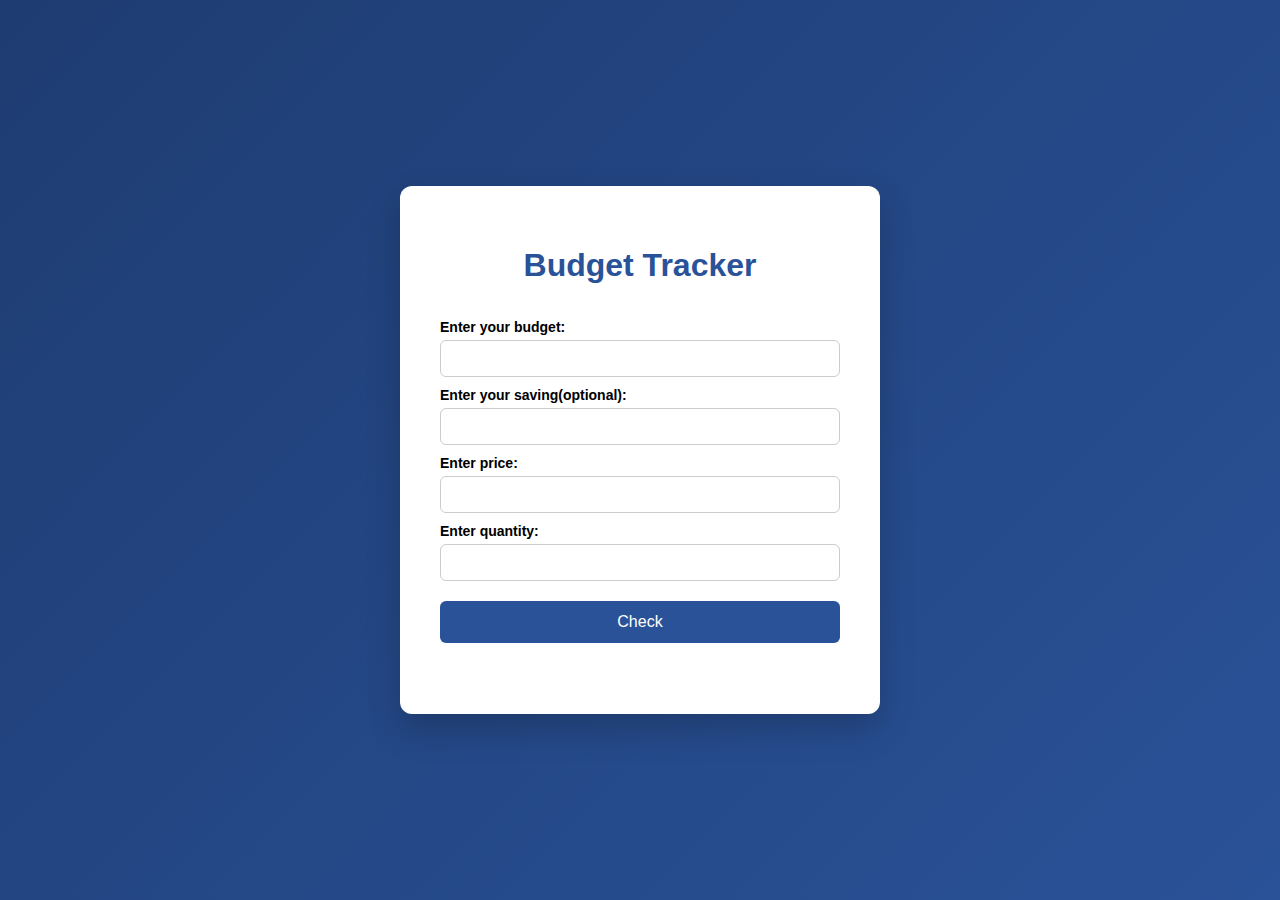
<file: Budget/index.html>
<!DOCTYPE html>
<html lang="en">
<head>
    <meta charset="UTF-8">
    <meta name="viewport" content="width=device-width, initial-scale=1.0">
    <title>Budget Tracker</title>
    <link rel="stylesheet" href="style.css">
</head>
<body>
    <div class="container">

        <h1 id="log">Budget Tracker</h1>
        

    <form>
    <label for="budget">Enter your budget:</label>
    <input type="number" id="budget" name="budget" required>

    <label for="saving">Enter your saving(optional):</label>
    <input type="number" id="saving" name="saving" >

    <label for="price">Enter price:</label>
    <input type="number" id="price" name="price" required>

    <label for="quantity">Enter quantity:</label>
    <input type="number" id="quantity" name ="quantity" required>
 
    <button type="button" id="check" >Check</button>
     <p id="result"></p>


   </form>
    </div>
   <script src="script.js"></script>
    
    
    
</body>
</html>
</file>
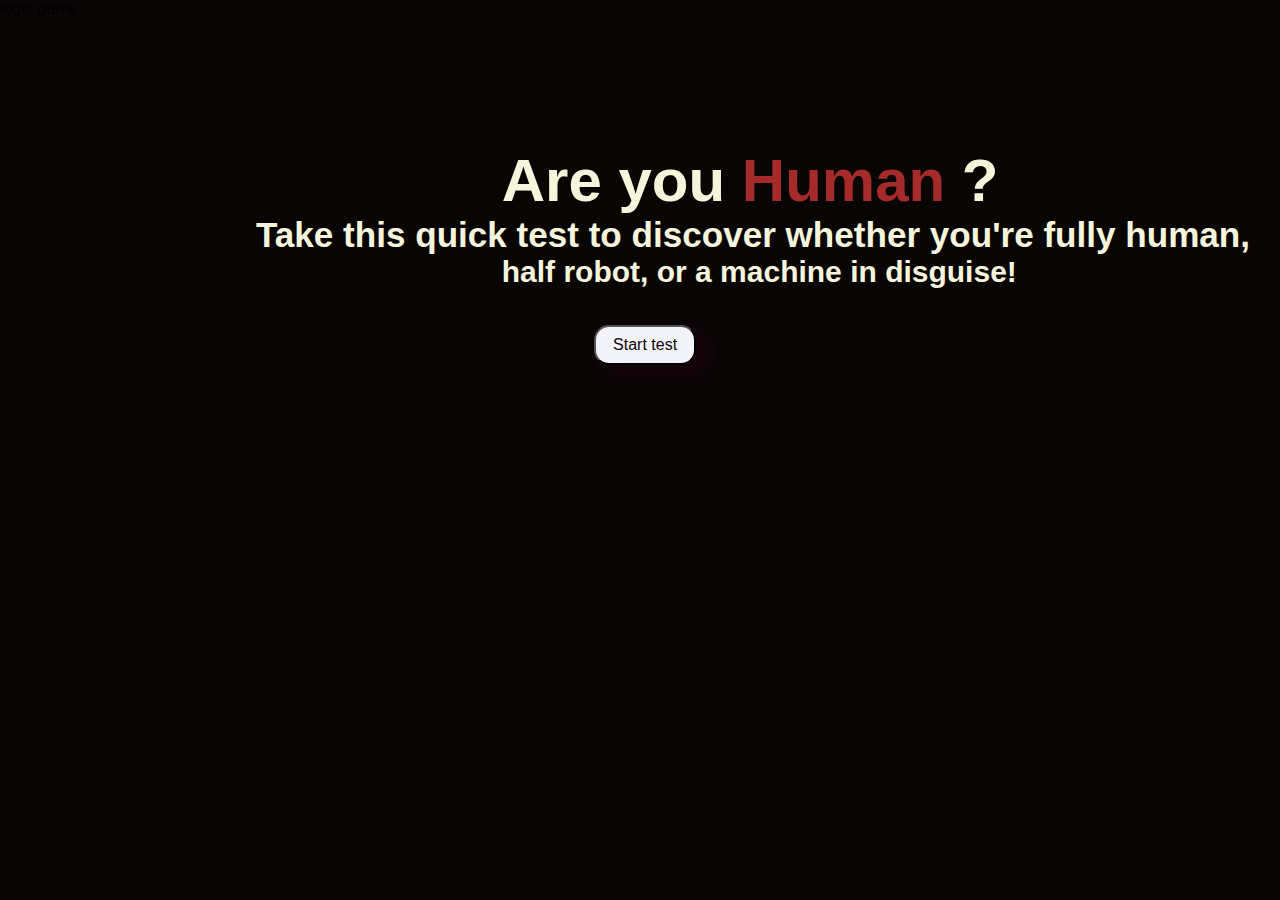
<file: logic/index.html>
<!DOCTYPE html>
<html>
    <head>
        
        <tittle>
            logic game
        </tittle>
        <link rel="stylesheet" href="style.css">

        </head>
        <body>
            <div class="main">
                <h1> Are you <span>Human</span> ?</h1>

                
               <h3> Take this quick test to discover whether you're fully human,</h3><h4>half robot, or a machine in disguise!</h4>
                  <br>
                  <button id="btn" onclick="startTest()">Start test </button>
                  <div id="result"></div>




            </div>


      <script src="script.js"></script>
        </body>


</html>
</file>
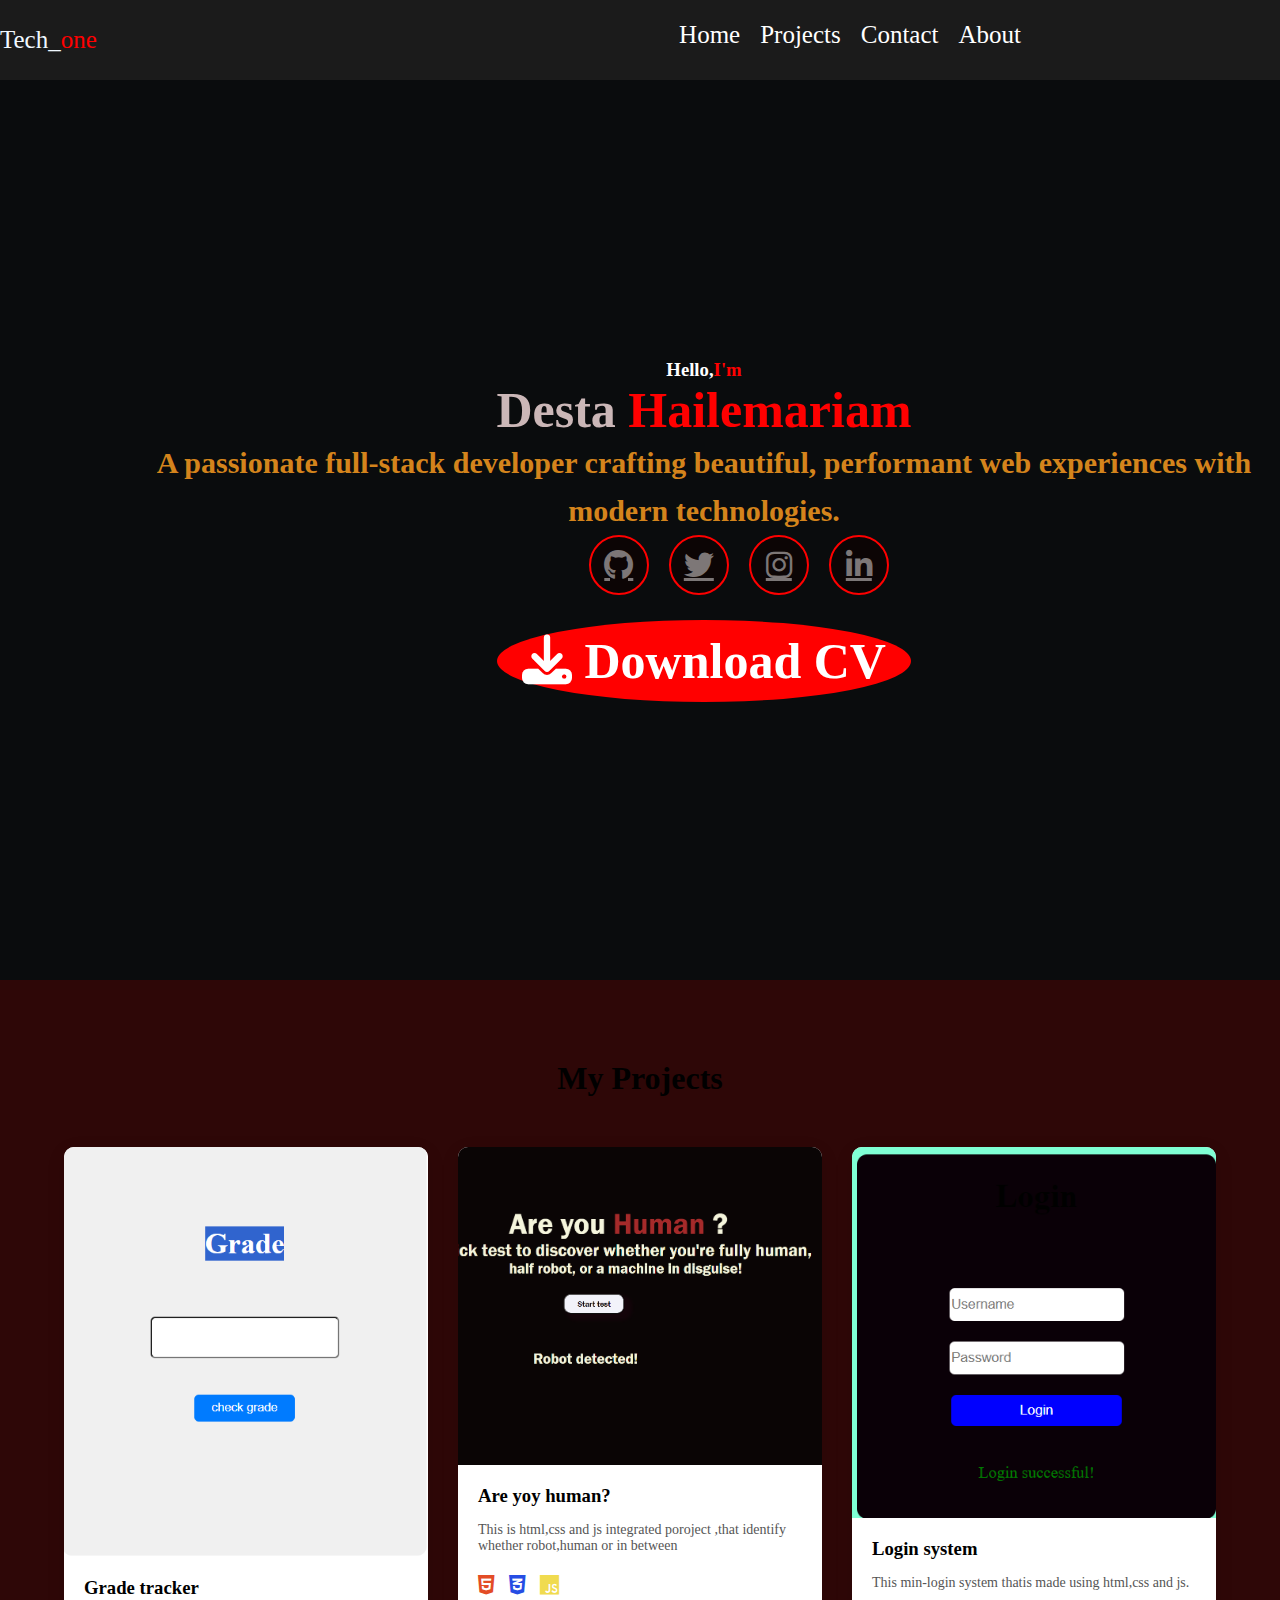
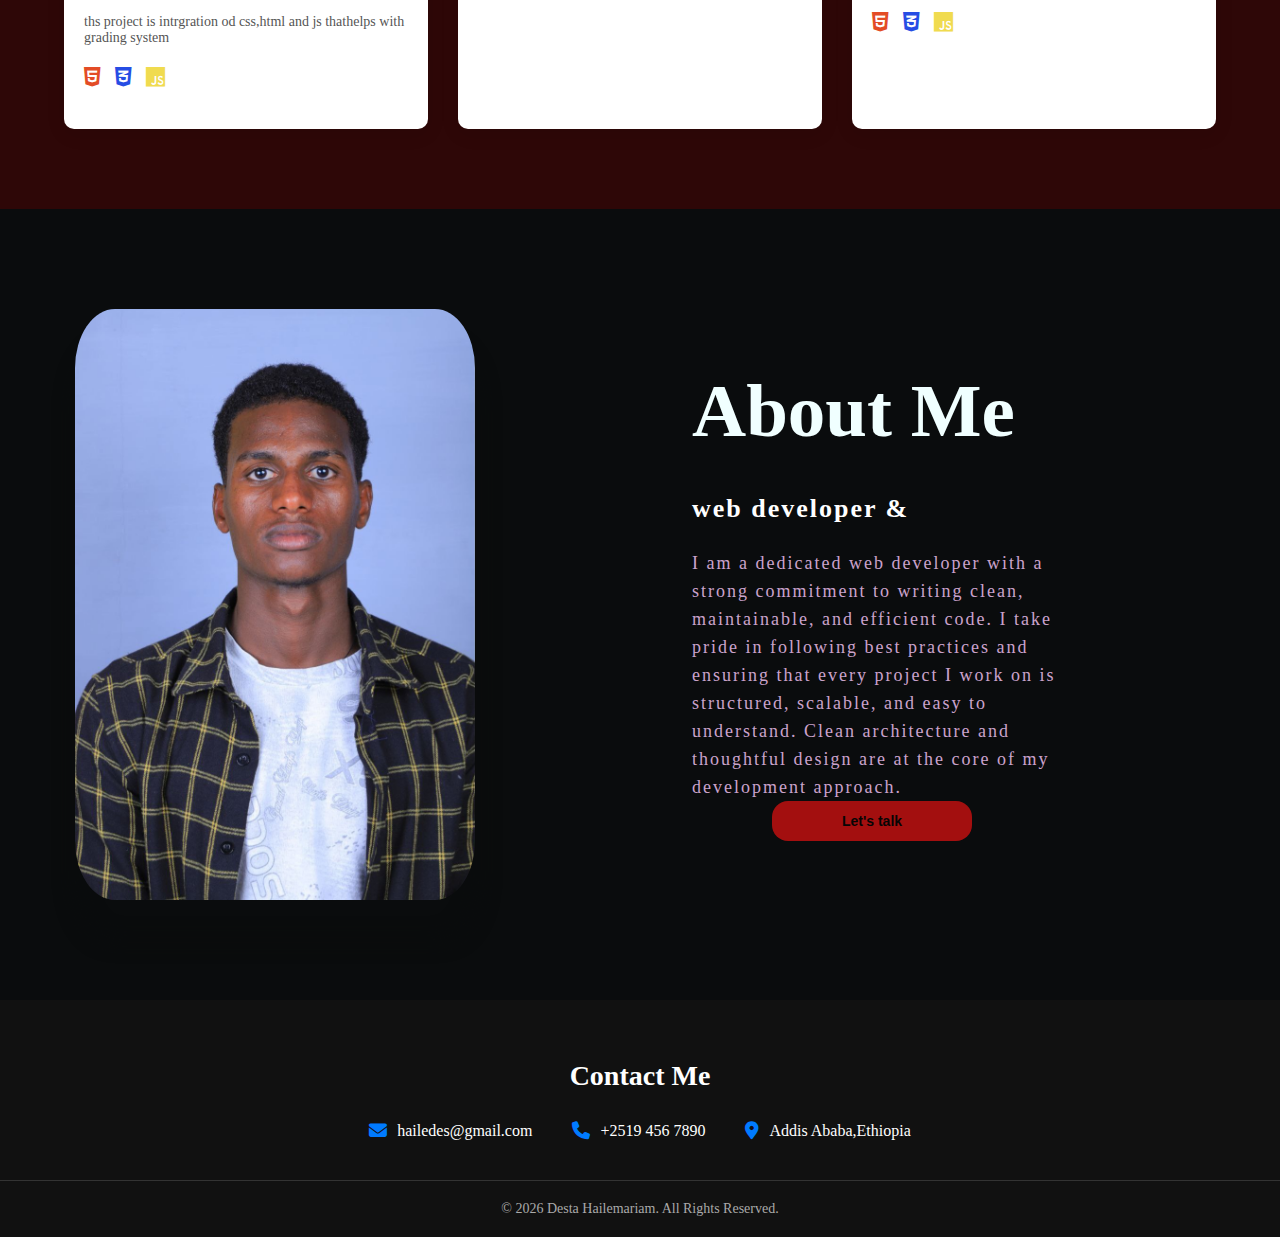
<file: portfolio/index.html>
<!DOCTYPE html>
<html lang="en">
    <head>
        <meta charset="UTF-8">
        <meta name="viewport" content="width=device-width, initial-scale=1.0">
        <title>My Portfolio</title>
        <link rel="stylesheet" href="style.css">
        <link rel="stylesheet" href="https://cdnjs.cloudflare.com/ajax/libs/font-awesome/6.5.0/css/all.min.css">

    </head>
    <body>
        <div class="main">
            <div class="navbar">
                <div class="logo">Tech_<span>one</span></div>
                <ul class="nav_links" >
                    <li><a href="#main">Home</a></li>
                    <li><a href="#projects">Projects</a></li>
                    <li><a href="#contact">Contact</a></li>
                    <li><a href="#about">About</a></li>
                </ul>
            </div>
        
        <section class="main">
              
            <div class="content">    
         <div class="info" id="info">
            <h3 style="color:white;">Hello,<span>I'm </span></h3>
            <h1 >Desta <span> Hailemariam</span><h1>
            <p  id="content"> A passionate full-stack developer crafting beautiful, performant web experiences with modern technologies.</p>
             <div class="social-section">
            <a href="#"><i class="fab fa-github"></i></a>
            <a href="#"><i class="fab fa-twitter"></i></a>
            <a href="#"><i class="fab fa-instagram"></i></a>
            <a href="#"><i class="fab fa-linkedin-in"></i></a>
        </div>
        <a href="#" class="btn" download="cv.pdf"> <i class="fas fa-download"></i> Download CV</a>
    </div>
</section> 
<!-- ................. service........................... -->
  <section class="projects">
  <div class="container">
    <h2 class="section-title">My Projects</h2>

    <div class="projects-grid">
      
      <div class="project-card">
        <img src="image/grade.png" alt="Project 1">
        <div class="project-content">
          <h3>Grade tracker</h3>
          <p>ths project is intrgration od css,html and js thathelps with grading system</p>
          <div class="tech-icons">
            <i class="fa-brands fa-html5 html"></i>
            <i class="fa-brands fa-css3-alt css"></i>
            <i class="fa-brands fa-js js"></i>
          </div>

        </div>
      </div>

      <div class="project-card">
        <img src="image/logic.png" alt="Project 2">
        <div class="project-content">
          <h3>Are yoy human?</h3>
          <p>This is html,css and js integrated poroject ,that identify whether robot,human or in between</p>
          <div class="tech-icons">
            <i class="fa-brands fa-html5 html"></i>
            <i class="fa-brands fa-css3-alt css"></i>
            <i class="fa-brands fa-js js"></i>
          </div>

        </div>
      </div>

      <div class="project-card">
        <img src="image/login.png" alt="Project 3">
        <div class="project-content">
          <h3>Login system</h3>
          <p> This min-login system  thatis made using html,css and js.</p>
          <div class="tech-icons">
            <i class="fa-brands fa-html5 html"></i>
            <i class="fa-brands fa-css3-alt css"></i>
            <i class="fa-brands fa-js js"></i>
          </div>

        </div>
      </div>

    </div>
  </div>
</section>
  <!-- ......... about....... -->
   <section class="about">
     <div class="self">
        <img src="image/bg.jpg" alt="">
        <div class="about-text">
            <h2>About Me</h2>
            <h5>web developer & </h5>
            <p id="self"> I am a dedicated web developer with a strong commitment to writing clean, maintainable, and efficient code. I take pride in following best practices and ensuring that every project I work on is structured, scalable, and easy to understand. Clean architecture and thoughtful design are at the core of my development approach.</p>
             <button id="but" type="button">Let's talk</button>
             
        </div>
    
     </div>


   </section>
   <!-- ................................. footer.......................................... -->
   <section class="foo">
  <div class="containerr">
    
    <div class="footer-content">
      
      <h2>Contact Me</h2>

      <div class="contact-info" id="contact">

        <div class="contact-item">
          <i class="fa-solid fa-envelope"></i>
          <span>hailedes@gmail.com</span>
        </div>

        <div class="contact-item">
          <i class="fa-solid fa-phone"></i>
          <span>+2519 456 7890</span>
        </div>

        <div class="contact-item">
          <i class="fa-solid fa-location-dot"></i>
          <span>Addis Ababa,Ethiopia</span>
        </div>

      </div>

    </div>

    <p class="footer-bottom">© 2026 Desta Hailemariam. All Rights Reserved.</p>

  </div>

</footer>

    </body>
</html>
</file>
<file: Budget/style.css>
body {
  margin: 0;
  font-family: Arial, Helvetica, sans-serif;
  background: linear-gradient(135deg, #1e3c72, #2a5298);
  display: flex;
  justify-content: center;
  align-items: center;
  height: 100vh;
}


.container {
  background: #ffffff;
  padding: 40px;
  width: 100%;
  max-width: 400px;
  border-radius: 12px;
  box-shadow: 0 15px 35px rgba(0, 0, 0, 0.2);
}


#log {
  text-align: center;
  margin-bottom: 25px;
  color: #2a5298;
}


form {
  display: flex;
  flex-direction: column;
}


label {
  margin-top: 10px;
  margin-bottom: 5px;
  font-weight: 600;
  font-size: 14px;
}


input {
  padding: 10px;
  border-radius: 6px;
  border: 1px solid #ccc;
  outline: none;
  transition: 0.3s;
}

input:focus {
  border-color: #2a5298;
  box-shadow: 0 0 5px rgba(42, 82, 152, 0.3);
}


button {
  margin-top: 20px;
  padding: 12px;
  border: none;
  border-radius: 6px;
  background: #2a5298;
  color: #fff;
  font-size: 16px;
  cursor: pointer;
  transition: 0.3s;
}

button:hover {
  background: #1e3c72;
  transform: translateY(-2px);
}


#result {
  margin-top: 15px;
  font-weight: bold;
  text-align: center;
}
</file>
<file: logic/style.css>
*{
padding: 0;
margin: 0;
background-color: rgb(10, 5, 5);
font-family:'Franklin Gothic Medium', 'Arial Narrow', Arial, sans-serif;

}
.main{
    font-size: 30px;
    color: beige;
    padding-left:20%;
    padding-top:10%;
}
.main h1 {
    margin-left: 24%;
}
.main h4{
    margin-left: 24%;
}
span{
    color: brown;
}
#btn{
    color: rgb(20, 4, 10);
    background-color: rgb(243, 243, 250);
    margin-left: 33%;
    width:10%;
    height:40px;
    border-radius: 15px;
    box-shadow:10px 8px 8px 5px;
    transform: 0.5s ;
    cursor: pointer;
    font-size: 16px;


}
#btn:hover{
    color: rgb(212, 208, 235);
    opacity: 0.5;
}
#result {
    margin-left: 28%;
    margin-top: 6%;
    font-size: 30px;
    font-weight: bold;
    

}
</file>
<file: portfolio/style.css>
*{
    margin: 0;
    padding: 0;
    box-sizing: border-box;
    }
    
 .main{
    width:100%;
    background-color: #0a0c0d;
 }
 .navbar {

display: flex;
justify-content:space-between;
font-size:25px;
width:100%;
height:80px;
background-color: #1b1b1b;
align-items: center;
color: aliceblue;
 }
 .nav_links{
    display: flex;
    gap: 20px;
    margin-right: 20%;
    list-style: none;
    padding-right:3px;

 }
  .nav_links a{
    color: #fff;
    text-decoration: none;
    }
    .navbar .logo span{
    color: red;
}
.navbar .nav_links a::after{
    content: '';
    display: block;
    width: 0;
    height: 10px;
    background-color:rgb(228, 27, 27);
    transition: width 0.3s ease;
       
}

.navbar .nav_links a:hover{
    color: rgba(140, 29, 157, 0.588);
}

.navbar .nav_links a:hover::after{
    width: 100%;
}

.content{
    min-height: 100vh;
    display: flex;
    justify-content: center;
    align-items: center;
    gap:10px;
    padding-left: 10%;


}
.info{
    text-align: center;
}

.info h1{
    font-size: 50px;
    color: #cbb7b7;
}

.info span{
    color: red;
}

.info #content{
    font-size: 30px;
    line-height: 1.6;
    color: rgb(212, 132, 28);
}
.social-section{
    display: flex;
    flex-direction: row;
    gap: 20px;
    margin-left: 40%;
}

.social-section a{
     width: 60px;
    height: 60px;
    background-color: rgb(12, 5, 5);
    color: #7d7777;
    display: flex;
    align-items: center;
    justify-content: center;
    border-radius: 50%;
    border: 2px solid red;
    font-size: 30px;
    transition: all 0.3s ease;

    
}

.social-section a:hover{
    color:rgb(247, 244, 244);
    }
    .btn{
    display: inline-block;
    margin-top: 25px;
    padding: 12px 25px;
    background-color: red;
    color: white;
    text-decoration: none;
    border-radius:50% ;
    transition: 0.3s;
}
.btn:hover{
    background-color: darkred;
}
/* ........................  about me................................... */
.about{
    width: 100%;
    height:auto;
    padding: 100px 0px;
    background-color: #0a0c0d;
}
.about img{
    height: auto;
    width: 400px;
    border-radius: 10%;
    box-shadow: 2px 38px 20px 2px #0a0c0d;
    border-width: 2px solid rgb(113, 42, 42);
}
.about-text{
    width: 400px;
    margin-right: 10%;
}
.self{
    width:1130px;
    max-width: 95%;
    margin: 0px auto;
    display: flex;
    align-items: center;
    justify-content: space-between;
    gap:5px ;

}
.about-text h2{
    color: azure;
    font-size: 75px;
    text-transform: capitalize;
    margin-bottom: 40px;
    margin-right: 20px;
} 
.about-text h5{
    color: #fff;
    letter-spacing: 2px;
    font-size:26px;
    margin-bottom: 25px;
    text-overflow:capitalize;
}  
.about-text #self{
    color: #fcfc;
    letter-spacing: 2px;
    line-height: 28px;
    font-size: 18px;

}
.about-text #but{
    width: 50%;
    height: 40px;
    background-color: #a30f0f;
    color: #060505;
    font-size: 14px;
    margin-left: 20%;
    cursor: pointer;
    border: 2px solid transparent;
    font-weight: bold   ;
    transition: .4s;
    border-radius: 16px;
}
.about-text #but:hover{
    background-color:transparent;
    border: 2px solid  #a30f0f;
}
.btnn{
  display: inline-block;
    margin-top: 25px;
  
    background-color: red;
    color: white;
    text-decoration: none;
    border-radius: 5px;
    transition: 0.3s;
}


}
/* ............ service....... */
.service{
    width: 100%;
    padding:100px 0px;
    background-color:  #0a0c0d;
    background:linear-gradient(-45deg, #010517,#0b0b0b,#cbb7b7,#a30f0f,rgb(0, 204, 255));
    
}
.service-text{
    width: 700px;
    margin-left: 40%;

}
.service-text #servic{
    color: #e92828;
    font-size: 76px;
    text-decoration:solid;
    margin-bottom: 10%;
}
.service-text #servic-p {
    color: #fff;
    font-size: 22px;
    letter-spacing: 2px;
    margin-left:-32% ;
}
/* ............. project............................. */
.project{
    width: 100%;
    background-color: #060505;
    padding: 100px 0px;
    height: ;
}
.container {
  width: 90%;
  max-width: 1200px;
  margin: 0 auto;
}


.projects {
  padding: 80px 0;
  background-color: #2e0707;
  width: 100%;
}

.section-title {
  text-align: center;
  margin-bottom: 50px;
  font-size: 32px;
}

.projects-grid {
  display: grid;
  grid-template-columns: repeat(3, 1fr);
  gap: 30px;
}

.project-card {
  background: #ffffff;
  border-radius: 10px;
  overflow: hidden;
  box-shadow: 0 5px 20px rgba(0, 0, 0, 0.08);
  transition: transform 0.3s ease, box-shadow 0.3s ease;
}

.project-card:hover {
  transform: translateY(-10px);
  box-shadow: 0 10px 25px rgba(0, 0, 0, 0.15);
}

.project-card img {
  width: 100%;
  display: block;
}

.project-content {
  padding: 20px;
}

.project-content h3 {
  margin-bottom: 15px;
}

.project-content p {
  font-size: 14px;
  margin-bottom: 20px;
  color: #555;
}



@media (max-width: 992px) {
  .projects-grid {
    grid-template-columns: repeat(2, 1fr);
  }
}

@media (max-width: 600px) {
  .projects-grid {
    grid-template-columns: 1fr;
  }
}
.tech-icons {
  margin-bottom: 20px;
}

.tech-icons i {
  font-size: 22px;
  margin-right: 10px;
  transition: transform 0.3s ease;
}

.tech-icons .html {
  color: #e34c26;
}

.tech-icons .css {
  color: #264de4;
}

.tech-icons .js {
  color: #f0db4f;
}

.tech-icons i:hover {
  transform: scale(1.2);

 ............................footer.............................. */

}
.foo{
    width: 100%;
    background-color: #111; 
    color: #fff;
    padding: 60px 0 20px;
}

.footer-content {
  text-align: center;
}

.footer-content h2 {
  margin-bottom: 30px;
  font-size: 28px;
}


.contact-info {
  display: flex;
  justify-content: center;
  gap: 40px;
  flex-wrap: wrap;
  margin-bottom: 40px;
}

.contact-item {
  display: flex;
  align-items: center;
  gap: 10px;
  font-size: 16px;
}

.contact-item i {
  color: #007bff;
  font-size: 18px;
}


.footer-bottom {
  text-align: center;
  font-size: 14px;
  color: #aaa;
  border-top: 1px solid #333;
  padding-top: 20px;
}
</file>
